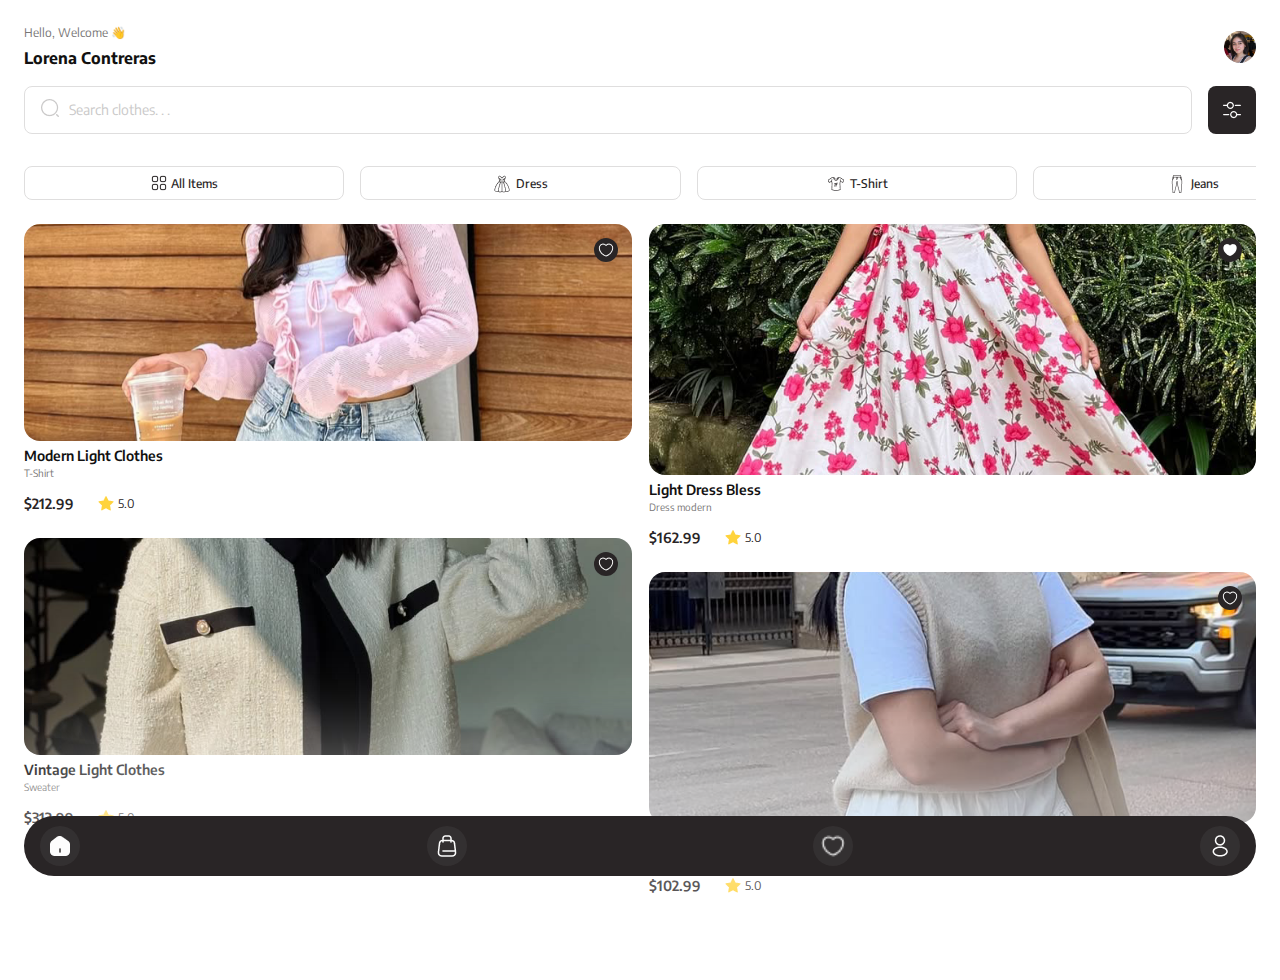
<file: index.html>
<!DOCTYPE html>
<html lang="en">
<head>
    <meta charset="UTF-8">
    <meta name="viewport" content="width=device-width, initial-scale=1.0">
    <link rel="stylesheet" href="css/style.css">
    <title>Home</title>
</head>
<body>
    <header>
        <div class="saludo">
            <p>Hello, Welcome 👋</p>
            <p>Lorena Contreras</p>
        </div>
        <img src="storage/img/profile.jpg">
    </header>
    <nav>
        <form class="form">
            <div class="search">
                <input type="text" placeholder="Search clothes. . . ">
            </div>
            <div class="filter">
                <input type="submit" value="">
            </div>
        </form>
        <ul class="category">
            <li class="all"><a href="#">All Items</a></li>
            <li class="dress"><a href="#">Dress</a></li>
            <li class="shirt"><a href="#">T-Shirt</a></li>
            <li class="pants"><a href="#">Jeans</a></li>
        </ul>
    </nav>
    <main>
        <section class="product-1">
            <a href="#">
                <article>
                    <img src="storage/img/heart.png">
                    <img src="storage/img/product-2.png">
                    <div class="info">
                        <strong>Modern Light Clothes</strong>
                        <p>T-Shirt</p>
                    </div>
                    <div class="rating-price">
                        <p>$212.99</p>
                        <div class="rating">
                            <img src="storage/img/star.png">
                            <p>5.0</p>
                        </div>
                    </div>
                </article>
            </a>
            <article>
                <img src="storage/img/heart.png">
                <img src="storage/img/pr̀oduct-3.png">
                <div class="info">
                    <strong>Vintage Light Clothes</strong>
                    <p>Sweater</p>
                </div>
                <div class="rating-price">
                    <p>$312.99</p>
                    <div class="rating">
                        <img src="storage/img/star.png">
                        <p>5.0</p>
                    </div>
                </div>
        </section>
        <section class="product-2">
            <a href="views/detail.html">
                <article>
                    <img src="storage/img/heart-white.png">
                    <img src="storage/img/product-1.png">
                    <div class="info">
                        <strong>Light Dress Bless</strong>
                        <p>Dress modern</p>
                    </div>
                    <div class="rating-price">
                        <p>$162.99</p>
                        <div class="rating">
                            <img src="storage/img/star.png">
                            <p>5.0</p>
                        </div>
                    </div>
                </article>
            </a>
            <article>
                <img src="storage/img/heart.png">
                <img src="storage/img/product-4.png">
                <div class="info">
                    <strong>Dressy Casual</strong>
                    <p>Skirt</p>
                </div>
                <div class="rating-price">
                    <p>$102.99</p>
                    <div class="rating">
                        <img src="storage/img/star.png">
                        <p>5.0</p>
                    </div>
                </div>
            </article>
        </section>
    </main>
    <div class="difuminado"></div>
    <footer>
        <div class="icons">
            <a href="#"><img src="storage/img/home-2.png"></a>
            <a href="views/checkout.html"><img src="storage/img/shopping-bag.png"></a>
            <a href="#"><img src="storage/img/heart.png"></a>
            <a href="#"><img src="storage/img/profile.png"></a>
        </div>
    </footer>
</body>
</html>
</file>
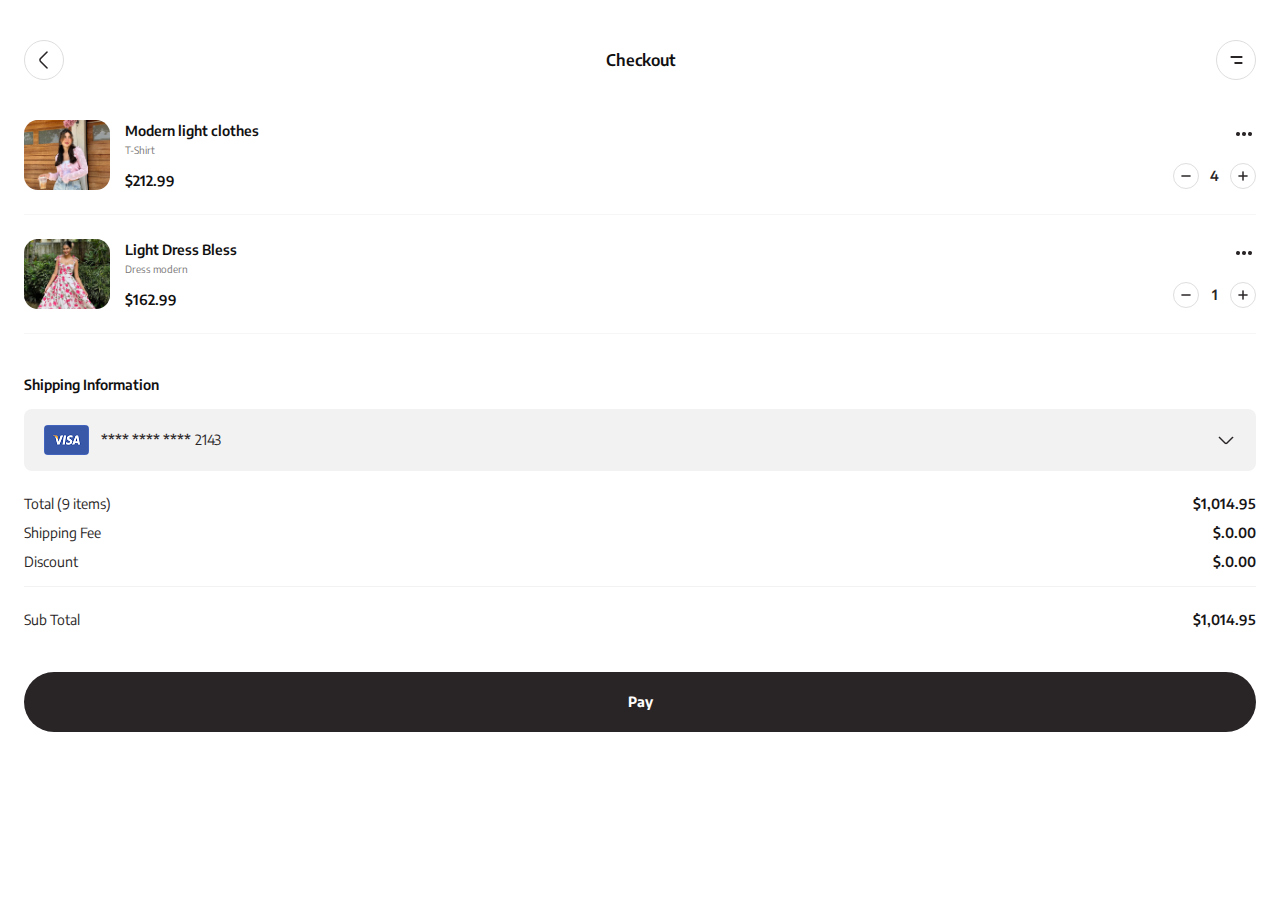
<file: views/checkout.html>
<!DOCTYPE html>
<html lang="en">
<head>
    <meta charset="UTF-8">
    <meta name="viewport" content="width=device-width, initial-scale=1.0">
    <link rel="stylesheet" href="../css/checkout.css">
    <title>Checkout</title>
</head>
<body>
    <header>
        <a href="detail.html">
            <img src="../storage/img/arrow-left.png" alt="logo">
        </a>
        <p>Checkout</p>
        <a href="#">
            <img src="../storage/img/menu.png" alt="logo">
        </a>
    </header>
    <main>
        <section class="items">
            <article>
                <img src="../storage/img/product-2.png">
                <div class="product-info">
                    <div class="name-price">
                        <div class="name">
                            <p>Modern light clothes</p>
                            <p>T-Shirt</p>
                        </div>
                        <p>$212.99</p>
                    </div>
                    <div class="quantity">
                        <img src="../storage/img/menu1.png">
                        <div class="quantity-info">
                            <img src="../storage/img/minus.png">
                            <input type="number" value="4">
                            <img src="../storage/img/add.png">
                        </div>
                    </div>
                </div>
            </article>
            <hr>
            <article>
                <img src="../storage/img/product-1.png">
                <div class="product-info">
                    <div class="name-price">
                        <div class="name">
                            <p>Light Dress Bless</p>
                            <p>Dress modern</p>
                        </div>
                        <p>$162.99</p>
                    </div>
                    <div class="quantity">
                        <img src="../storage/img/menu1.png">
                        <div class="quantity-info">
                            <img src="../storage/img/minus.png">
                            <input type="number" value="1">
                            <img src="../storage/img/add.png">
                        </div>
                    </div>
                </div>
            </article>
            <hr>
        </section>
        <section class="shipping-info">
            <p>Shipping Information</p>
            <div class="visa">
                <div class="visa-logo">
                    <img src="../storage/img/VISA_PICT.png">
                    <p>**** **** **** </p>
                    <p>2143</p>
                </div>
                <img src="../storage/img/arrow-down.png">
            </div>
            <div class="payment-info">
                <div>
                    <p>Total (9 items)</p>
                    <p>$1,014.95</p>
                </div>
                <div>
                    <p>Shipping Fee</p>
                    <p>$.0.00</p>
                </div>
                <div>
                    <p>Discount</p>
                    <p>$.0.00</p>
                </div>
                <hr>
                <div>
                    <p>Sub Total</p>
                    <p>$1,014.95</p>
                </div>
            </div>
        </section>
    </main>
    <footer>
        <a href="#">Pay</a>
    </footer>
</body>
</html>
</file>
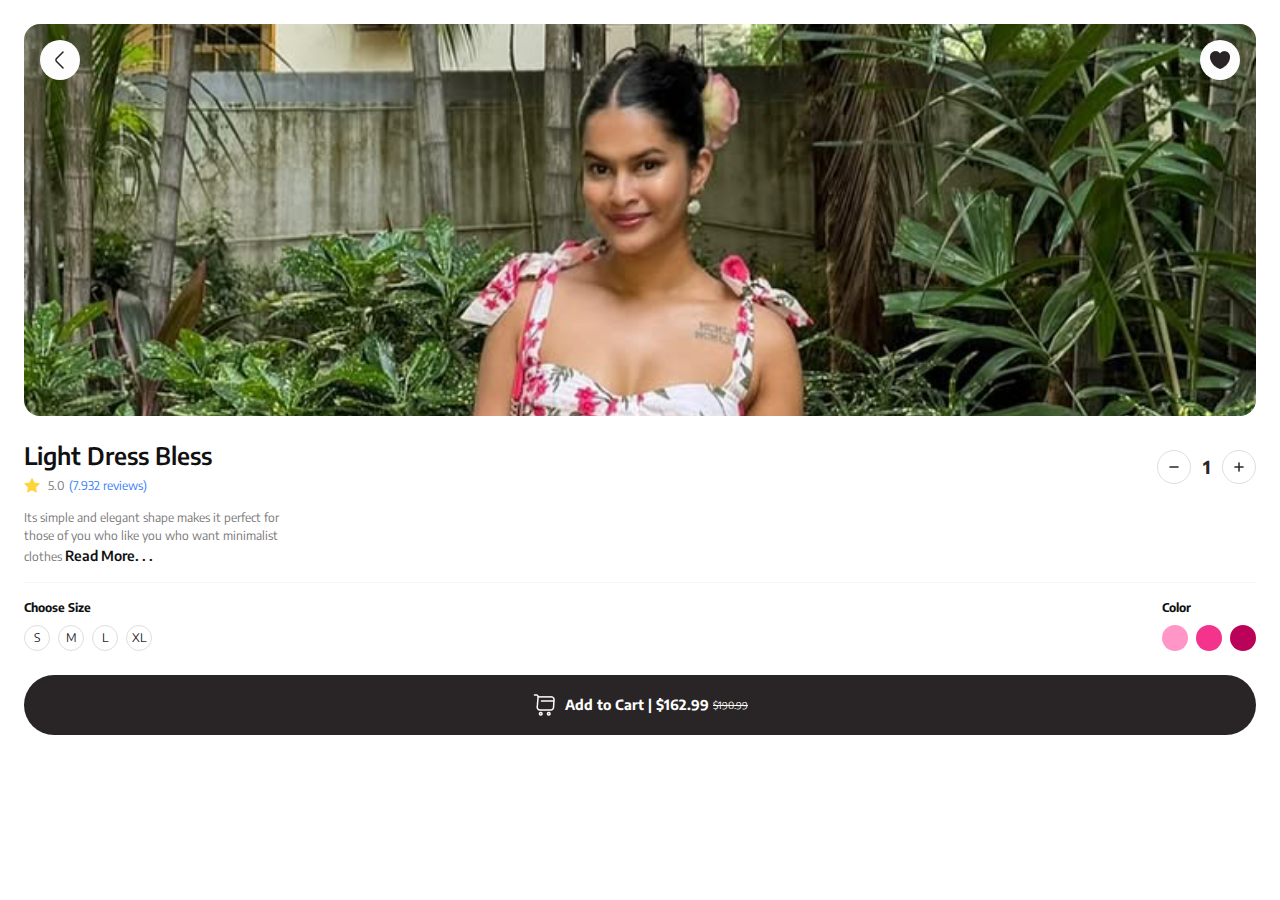
<file: views/detail.html>
<!DOCTYPE html>
<html lang="en">
<head>
    <meta charset="UTF-8">
    <meta name="viewport" content="width=device-width, initial-scale=1.0">
    <link rel="stylesheet" href="../css/detail.css">
    <title>Detail</title>
</head>
<body>
    <header>
        <div class="icons">
            <a href="../index.html"><img src="../storage/img/arrow-left.png"></a>
            <a href="#"><img src="../storage/img/heart-black.png"></a>
        </div>
        <img src="../storage/img/product-1.png">
    </header>
    <main>
        <section class="name">
            <article>
                <h1>Light Dress Bless</h1>
                <div class="rating-views">
                    <img src="../storage/img/star.png">
                    <div>
                        <p>5.0</p>
                        <p>(7.932 reviews)</p>
                    </div>
                </div>
            </article>
            <article>
                <img src="../storage/img/minus.png">
                <input type="number" value="1">
                <img src="../storage/img/add.png">
            </article>
        </section>
        <section class="description">
            <details>
                <summary>Its simple and elegant shape makes it perfect for
                    those of you who like you who want minimalist
                    clothes</summary>
                <p>offering a sleek and versatile style that can easily be dressed up or down.</p>
            </details>
        </section>
    </main>
    <hr>
    <section class="size-color">
        <div class="size">
            <p>Choose Size</p>
            <ul>
                <li>S</li>
                <li>M</li>
                <li>L</li>
                <li>XL</li>
            </ul>
        </div>
        <div class="color">
            <p>Color</p>
            <ul>
                <li></li>
                <li></li>
                <li></li>
            </ul>
        </div>
    </section>
    <footer>
        <a href="checkout.html">
            <img src="../storage/img/shopping-cart.png">
            <p>Add to Cart | $162.99</p>
            <del>$190.99</del>
        </a>    
    </footer>
</body>
</html>
</file>
<file: css/style.css>
@import url(variables.css);
*{
    padding: 0;
    margin: 0;
    box-sizing: border-box;
}
body{
    padding: 24px 24px 0 24px;
    display: grid;
    grid-template-columns: repeat(2, 1fr);
    /* grid-template-rows: repeat(3, 1fr); */
    grid-template-areas: "header header" "nav nav" "product1 product2" "footer footer";
    column-gap: 17px;
    position: relative;
}
header{
    grid-area: header;
    display: flex;
    justify-content: space-between;
    align-items: center;
}
header div{
    display: flex;
    flex-direction: column;
    gap: 4px;
}
header div p:first-child{
    font-size: 12px;
    font-family: "EncodeSans-Regular";
    color: var(--color-1);
    line-height: 150%;
}
header div p:last-child{
    font-size: 16px;
    font-family: "EncodeSans-Bold";
    color: var(--color-2);
    line-height: 150%;
}

header img{
    width: 32px;
    height: 32px;
    border-radius: 50%;
    object-fit: cover;
}
nav{
    grid-area: nav;
    display: flex;
    flex-direction: column;
    gap: 32px;
    padding-bottom: 24px;
    /* align-items: center; */
}
nav form{
    overflow: hidden;
    display: flex;
    align-items: center;
    gap: 16px;
    padding-top: 16px;
}
nav form .search{
    flex: 1;
    height: 100%;
}
nav form .search input::placeholder{
    color: var(--color-3);
    font-family: "EncodeSans-Regular";
    font-size: 14px;
}
nav form .search::before{
    content: url(../storage/img/search-normal.png);
    position: absolute;
    padding: 12px 16px;
    width: 20px;
    height: 20px;
    object-fit: cover;
}
nav form .search input{
    width: 100%;
    height: 100%;
    padding: 14px 14px 14px 44px;
    border-radius: 8px;
    border: 1px solid var(--color-4);
    outline: none;
}
nav form .filter{
    width: 48px;
    height: 48px;
    display: flex;
    position: relative;
    justify-content: center;
    align-items: center;
}
nav form .filter input{
    width: 100%;
    height: 100%;
    background-color: var(--color-5);
    border-radius: 8px;
    border: none;
}
nav form .filter::before{
    width: 24px;
    height: 24px;
    object-fit: cover;
    position: absolute;
    content: url(../storage/img/Filter.png);
}
nav ul{
    display: flex;
    flex-direction: row;
    overflow-x: scroll;
    gap: 16px;
}
nav ul li{
    display: flex;
    flex-grow: 1;
    height: 34px;
    min-width: 26%;
    list-style: none;
    border-radius: 8px;
    color: var(--color-4);
    border: 1px solid var(--color-4);
    align-items: center;
    justify-content: center;
    gap: 4px;
    position: relative;
}
nav ul li a{
    font-size: 12px;
    font-family: "EncodeSans-Medium";
    color: var(--color-5);
    text-decoration: none;
}
nav ul li:nth-child(1)::before{ 
    content: url(../storage/img/category-black.png);
    width: 16px;
    height: 16px;
    object-fit: cover;
}
nav ul li:nth-child(2)::before{
    content: url(../storage/img/dress.png);
    width: 16px;
    height: 16px;
    padding: 0 4px 3px 0;
}
nav ul li:nth-child(3)::before{
    content: url(../storage/img/tshirt.png);
    width: 16px;
    height: 16px;
    padding: 0 4px 3px 0;
}
nav ul li:nth-child(4)::before{
    content: url(../storage/img/jeans.png);
    width: 16px;
    height: 16px;
    padding: 0 4px 3px 0;
}
nav ul li:active{
    background-color: var(--color-5);
    border: none;
}
nav ul li:active a{
    color: var(--color-6);
}
nav ul::-webkit-scrollbar{
    display: none;
}
nav ul .dress:active::before{
    content: url(../storage/img/dress-white.png);
}
nav ul .shirt:active::before{
    content: url(../storage/img/tshirt-white.png);
}
nav ul .pants:active::before{
    content: url(../storage/img/jeans-white.png);
}
nav ul .all:active::before{
    content: url(../storage/img/category.png);
}
main{
    display: contents;
    padding-top: 24px;
}
main section article{
    position: relative;
    padding-bottom: 24px;
} 
main .product-1{
    /* padding-top: 24px; */
    grid-area: product1;
}
main a{
    text-decoration: none;
}
main a:visited{
    color: transparent;
    text-decoration: none;
}
main .product-2{
    /* padding-top: 24px; */
    grid-area: product2;
}
main section article> img:nth-child(1){
    position: absolute;
    right: 14px;
    top: 14px;
    object-fit: cover;
    padding: 4px;
    background-color: var(--color-5);
    border-radius: 100%;
}
main section article .info strong{
    font-size: 14px;
    font-family: "EncodeSans-SemiBold";
    color: var(--color-2);
    line-height: 150%;
}
main section article .info p{
    font-size: 10px;
    font-family: "EncodeSans-Regular";
    color: var(--color-1);
    line-height: 150%;
}
main section article .rating-price{
    display: flex;
    align-items: center;
    padding-top: 12px;
    gap: 24px;
}
main section article .rating-price > p{
    font-size: 14px;
    font-family: "EncodeSans-SEmiBold";
    color: var(--color-5);
    line-height: 150%;
}
main section article .rating-price .rating{
    display: flex;
    align-items: center;
    justify-content: center;
    gap: 4px;
}
main section article .rating-price .rating p{
    font-size: 12px;
    font-family: "EncodeSans-Regular";
    color: var(--color-5);
    line-height: 150%;
}
main .product-1 article > img:nth-child(2){
    width: 100%;
    height: 217px;
    object-fit: cover;
    border-radius: 16px;
}
main .product-2 article > img:nth-child(2){
    height: 251px;
    width: 100%;
    object-fit: cover;
    border-radius: 16px;
}
footer{
    grid-area: footer;
    display: flex;
    flex-direction: column;
    justify-content: space-between;
    align-items: center;
    position: sticky;
    bottom: 24px;
}
footer .icons{
    width: 100%;
    display: flex;
    flex-direction: row;
    justify-content: space-between;
    padding: 10px 16px;
    background-color: var(--color-5);
    gap: 45px;
    border-radius: 44px;
}
footer .icons a{
    width: 40px;
    height: 40px;
    display: flex;
    align-items: center;
    justify-content: center;
    border-radius: 100%;
    background-color: var(--color-8);
}
footer .icons a img{
    width: 24px;
    height: 24px;
    object-fit: cover;
}
.difuminado{
    width: 100%;
    height: 66px;
    bottom: 50px;
    filter: blur(60px);
    position: fixed;
    margin: 0 24px;
    background-color: var(--color-9);
}
</file>
<file: css/checkout.css>
@import url(variables.css);
*{
    padding: 0;
    margin: 0;
    box-sizing: border-box;
}
body{
    display: grid;
    grid-template-areas: "header" "main" "footer";
    padding: 24px 24px 0 24px;
}
header{
    grid-area: header;
    display: flex;
    justify-content: space-between;
    align-items: center;
    padding: 16px 0;
    background-color: var(--color-9);
    position: sticky;
    top: 0;
}
header a{
    width: 40px;
    height: 40px;
    display: flex;
    justify-content: center;
    align-items: center;
    border-radius: 100%;
    border: 1px solid var(--color-4)
}
header a img{
    object-fit: cover;
}
header p{
    font-size: 16px;
    line-height: 140%;
    color: var(--color-2);
    font-family: "Encodesans-SemiBold";
}
main{
    grid-area: main;
    display: flex;
    flex-direction: column;
}
main .items{
    display: flex;
    flex-direction: column;
    padding: 24PX 0 42PX 0;
    gap: 24px;
}
main .items article{
    display: flex;
    align-items: center;
    gap: 15px;
}
main .items article > img{
    width: 94px;
    height: 70px;
    border-radius: 14px;
    object-fit: cover;
    object-position: top;
}
main .items article .product-info{
    display: flex;
    justify-content: space-between;
    width: 100%;
}
main .items article .product-info .name-price{
    display: flex;
    flex-direction: column;
    justify-content: space-between;
    gap: 16px;
}
main .items article .product-info .name-price .name{
    display: flex;
    flex-direction: column;
    gap: 5px;
}
main .items article .product-info .name-price .name p:first-child,
main .items article .product-info .name-price > p{
    font-size: 14px;
    color: var(--color-2);
    font-family: "Encodesans-SemiBold";
}
main .items article .product-info .name-price .name p:last-child{
    font-size: 10px;
    color: var(--color-1);
    font-family: "Encodesans-Regular";
}
main .items article .product-info .quantity{
    display: flex;
    flex-direction: column;
    justify-content: space-between;
    align-items: flex-end;
}
main .items article .product-info .quantity img{
    padding: 10px 4px 0 0;
}
main .items >article .product-info .quantity .quantity-info{
    display: flex;
    justify-content: space-between;
    align-items: center;
}
main .items >article .product-info .quantity .quantity-info input{
    width: 31px;
    border: none;
    text-align: center;
    font-size: 14px;
    font-family: "Encodesans-SemiBold";
    color: var(--color-5);
    -moz-appearance: textfield; 
    appearance: textfield;
    outline: none;
}
main .items article .product-info .quantity .quantity-info input::-webkit-outer-spin-button,
main .items article .product-info .quantity .quantity-info input::-webkit-inner-spin-button {
    -webkit-appearance: none;
}
main .items > article .product-info .quantity .quantity-info img{
    padding: 4px;
    border-radius: 100%;
    border: 1px solid var(--color-4);
    object-fit: cover;
}
main .items hr{
    height: 1px;
    border: none;
    background-color: var(--color-15);
}
main .shipping-info{
    display: flex;
    flex-direction: column;
    gap: 16px;
    padding-bottom: 44px;
}
main .shipping-info > p{
    font-size: 14px;
    color: var(--color-2);
    font-family: "Encodesans-SemiBold";
}
main .shipping-info .visa{
    display: flex;
    justify-content: space-between;
    align-items: center;
    padding: 16px 20px;
    border-radius: 8px;
    background-color: var(--color-14);
    margin-bottom: 8px;
}
main .shipping-info .visa img{
    object-fit: cover;
}
main .shipping-info .visa .visa-logo{
    display: flex;
    align-items: center;
    gap: 4px;
}
main .shipping-info .visa .visa-logo img{
    border-radius: 4px;
    object-fit: cover;
    margin-right: 8px;
}
main .shipping-info .visa .visa-logo p:nth-child(2){
    font-size: 14px;
    color: var(--color-5);
    font-family: "Encodesans-Semibold";
    line-height: 140%;
}
main .shipping-info .visa .visa-logo p:nth-child(3){
    font-size: 14px;
    color: var(--color-5);
    font-family: "Encodesans-Regular";
    line-height: 140%;
}
main .shipping-info .payment-info{
    display: flex;
    flex-direction: column;
    gap: 12px;
}
main .shipping-info .payment-info > div{
    display: flex;
    justify-content: space-between;
    align-items: center;
}
main .shipping-info .payment-info > div p:first-child{
    font-size: 14px;
    color: var(--color-5);
    font-family: "Encodesans-Regular";
}
main .shipping-info .payment-info > div p:last-child{
    font-size: 14px;
    color: #171516;
    font-family: "Encodesans-SemiBold";
}
main .shipping-info .payment-info hr{
    height: 1px;
    border: none;
    background-color: var(--color-14);
    margin: 4px 0 12px 0;
}
footer{
    grid-area: footer;
    display: flex;
    align-items: center;
    justify-content: center;
    padding: 20px 16px;
    background-color: var(--color-5);
    border-radius: 45px;
    position: sticky;
    bottom: 0
}
footer a{
    font-family: "Encodesans-Bold";
    font-size: 14px;
    text-decoration: none;
    line-height: 140%;
    color: var(--color-6)
}
</file>
<file: css/detail.css>
@import url(variables.css);
*{
    padding: 0;
    margin: 0;
    box-sizing: border-box;
}
body{
    display: grid;
    grid-template-areas: "header" "main" "hr" "selection" "footer";
    padding: 24px 24px 0 24px;
}
header{
    grid-area: header;
    display: flex;
    flex-direction: column;
    position: relative;
}
header .icons{
    display: flex;
    justify-content: space-between;
    width: 100%;
    align-items: center;
    position: absolute;
    top: 16px;
    padding: 0 16px;
}
header .icons img{
   padding: 8px;
   background-color: var(--color-6);
   border-radius: 100%;
   box-shadow: 0 4px 12px var(--color-13);
   object-fit: cover;
}
header > img{
    width: 100%;
    height: 392px;
    object-fit: cover;
    border-radius: 16px;
    object-position: top;
}
main{
    grid-area: main;
    display: flex;
    flex-direction: column;
    padding: 24px 0 0px 0;
    gap: 16px;
}
main .name{
    display: flex;
    justify-content: space-between;
    align-items: center;
    gap: 37px;
}
main .name article:first-child{
    display: flex;
    flex-direction: column;
    gap: 7px;
}
main .name article:first-child h1{
    font-size: 24px;
    font-family: "Encodesans-SemiBold";
    color: var(--color-2);
    line-height: 130%;
}
main .name article:first-child .rating-views{
    display: flex;
    align-items: center;
    gap: 8px;
}
main .name article:first-child .rating-views > div{
    display: flex;
    gap: 4px;
}
main .name article:first-child .rating-views > div p:first-child{
    font-size: 12px;
    font-family: "Encodesans-Regular";
    color: var(--color-1);
    line-height: 120%;
}
main .name article:first-child .rating-views > div p:last-child{
    font-size: 12px;
    font-family: "Encodesans-Regular";
    color: var(--color-11);
    line-height: 120%;
}
main .name article:last-child input{
    width: 31px;
    border: none;
    text-align: center;
    font-size: 18px;
    font-family: "Encodesans-Bold";
    color: var(--color-5);
    -moz-appearance: textfield; 
    appearance: textfield;
    outline: none;
}
main .name article:last-child input::-webkit-inner-spin-button, 
main .name article:last-child input::-webkit-outer-spin-button {
    -webkit-appearance: none;
}
main .name article:last-child img{
    padding: 8px;
    object-fit: cover;
    border: 1px solid var(--color-4);
    border-radius: 100%;
}
main .name article:last-child{
    display: flex;
    align-items: center;
}
main .description{
    width: 256px;
}
main .description details{
    font-family: "Encodesans-Regular";
    color: var(--color-1);
    line-height: 150%;
    font-size: 12px;
}
main .description details>summary{
    list-style: none;
}
summary::-webkit-details-marker {
    display: none
}

summary::after {
    content: ' Read More. . .';
    color: var(--color-2);
    font-size: 14px;
    line-height: 150%;
    font-family: "Encodesans-SemiBold";
}
details[open] summary:after {
    content: "";
}
hr{
    grid-area: hr;
    border: none;
    width: 100%;
    height: 1px;
    background-color: var(--color-15);
    margin: 16px 0;
}
.size-color{
    grid-area: selection;
    display: flex;
    justify-content: space-between;
    align-items: center;
    padding-bottom:  24px ;
}
.size-color div > p{
    font-size: 12px;
    font-family: "Encodesans-Bold";
    line-height: 150%;
    color: var(--color-2);
}
.size-color div ul{
    display: flex;
    gap: 8px;
    list-style: none;
}
.size-color div{
    display: flex;
    flex-direction: column;
    gap: 8px;
}
.size-color .size ul li{
    font-size: 12px;
    display: flex;
    align-items: center;
    justify-content: center;
    font-family: "Encodesans-Regular";
    line-height: 150%;
    color: var(--color-5);
    width: 26px;
    height: 26px;
    border-radius: 100%;
    border: 1px solid var(--color-4);
}
.size-color .size ul li:active{
    background-color: var(--color-5);
    border: none;
    color: var(--color-6);
    font-family: "Encodesans-Bold";
}
.size-color .color ul li{
    width: 26px;
    height: 26px;
    border-radius: 100%;
}
.size-color .color ul li:nth-child(1){
    background-color: #ff96c7;
}
.size-color .color ul li:nth-child(2){
    background-color: #f3338c;
}
.size-color .color ul li:nth-child(3){
    background-color: #b90258;
}
.size-color .color ul li:active{
    border: 1.5px solid #6b0136;
}
footer{
    grid-area: footer;
    display: flex;
    justify-content: center;
    align-items: center;
    padding: 18px 16px;
    background-color: var(--color-5);
    border-radius: 45px;
    position: sticky;
    bottom: 0;
}
footer a{
    display: flex;
    align-items: center;
    gap: 4px;
    text-decoration: none;
    color: var(--color-6);
}
footer a p{
    font-size: 14px;
    font-family: "Encodesans-Bold";
    line-height: 140%;
    padding-left: 4px;
    color: var(--color-6);
}
footer a del{
    font-size: 10px;
    font-family: "Encodesans-Regular";
    line-height: 140%;
    color: var(--color-6);
}
</file>
